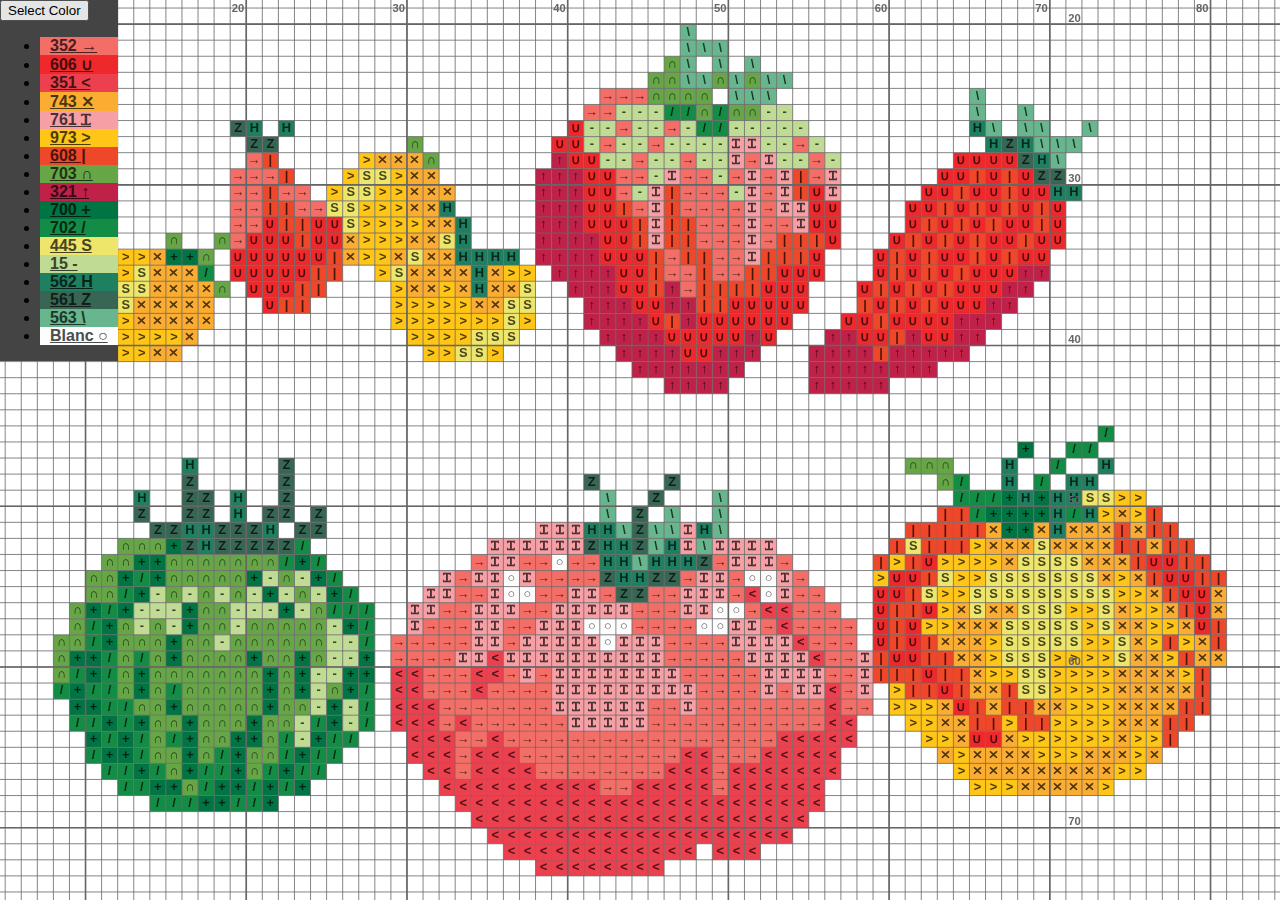
<file: index.html>
<!DOCTYPE html>
<html lang="en">
<head>
    <meta charset="UTF-8">
    <meta http-equiv="X-UA-Compatible" content="IE=edge">
    <meta name="viewport" content="width=device-width, initial-scale=1.0">
    <title>Document</title>

    <link href="https://cdn.jsdelivr.net/npm/bootstrap@5.1.3/dist/css/bootstrap.min.css" rel="stylesheet" integrity="sha384-1BmE4kWBq78iYhFldvKuhfTAU6auU8tT94WrHftjDbrCEXSU1oBoqyl2QvZ6jIW3" crossorigin="anonymous">
    <script src="https://cdn.jsdelivr.net/npm/bootstrap@5.1.3/dist/js/bootstrap.bundle.min.js" integrity="sha384-ka7Sk0Gln4gmtz2MlQnikT1wXgYsOg+OMhuP+IlRH9sENBO0LRn5q+8nbTov4+1p" crossorigin="anonymous"></script>
    <link href="style.css" rel="stylesheet">
    
    <!-- <script src="https://cdnjs.cloudflare.com/ajax/libs/d3/7.3.0/d3.js" integrity="sha512-nkC97gUNsbPjaWQm5GVpreTVy9IJO+z13y1M8mM+1BJRjfp9sz+1ixWu4+1mOMUzIt72pVD9rwjxJKV8LdlvjA==" crossorigin="anonymous" referrerpolicy="no-referrer"></script> -->
</head>
<body>
    <div>
        <svg id="pattern"></svg>
        <div id='overlay'>
            <div id='legend' class="dropdown">
                <button class="btn btn-secondary dropdown-toggle" type="button" id="dropdownMenuButton1" data-bs-toggle="dropdown" data-bs-toggle="dropdown" data-bs-auto-close="false" aria-expanded="false">
                  Select Color
                </button>
                <ul id="legend-elements" class="dropdown-menu dropdown-menu-dark" aria-labelledby="dropdownMenuButton1"></ul>
              </div>
        </div>
    </div>
    <script src="helper.js"></script>
    <script src="main.js"></script>
</body>
</html>
</file>
<file: style.css>
html, body {
    /* prevent pull-to-refresh on Chrome for Android */
    overscroll-behavior-y: contain; 
}

body {
    font-family: Arial, Helvetica, sans-serif;
    font-weight: 600;
    width: 100%;
    height: 100%;
    margin: 0;
}

.dropdown-item {
    margin:10px;
}

.noselect {
    -moz-user-select: none;
    -webkit-user-select: none;
    -ms-user-select: none;
    user-select: none;
}

.layer {
    position: relative;
    top: 0;
    left: 0;
}

.legendItem {
    float: left;
    margin: 10px;
    text-align: center;
    line-height: 250%;
    pointer-events: all;
    -moz-user-select: none;
    -webkit-user-select: none;
    -ms-user-select: none;
    user-select: none;
}

#gridLayer {
    pointer-events: none;
}

#pattern {
    position: fixed;
    top: 0;
    left: 0;
    /* shape-rendering: crispEdges; */
    width: 100%;
    height: 100%;
}

#overlay {
    position: fixed;
    height: 100%;
    width: 100%;
    pointer-events: none;
}

#legend {
    background-color: #444;
    position: absolute;
    pointer-events: all;
}

.floss703 { fill: #66A647; color: #335323; }
.floss702 { fill: #138D46; color: #094623; }
.floss700 { fill: #007443; color: #003a21; }
.floss973 { fill: #FFC617; color: #8b6800; }
.floss743 { fill: #FBAD31; color: #935b02; }
.floss445 { fill: #EDE66A; color: #999112; }
.floss562 { fill: #1E8061; color: #0f4030; }
.floss561 { fill: #386654; color: #1c332a; }
.floss15 { fill: #C0DC94; color: #668a2d; }
.floss352 { fill: #F26E66; color: #9e150d; }
.floss606 { fill: #EE282B; color: #800a0b; }
.floss608 { fill: #EF472A; color: #821b09; }
.floss351 { fill: #EC404E; color: #880d17; }
.floss761 { fill: #F69FA5; color: #b9111c; }
.flossBlanc { fill: #FDFDFD; color: #7e7e7e; }
.floss321 { fill: #BF2148; color: #5f1024; }
.floss563 { fill: #67B68E; color: #2e6046; }

.completed {
    fill: #888 !important;
}
</file>
